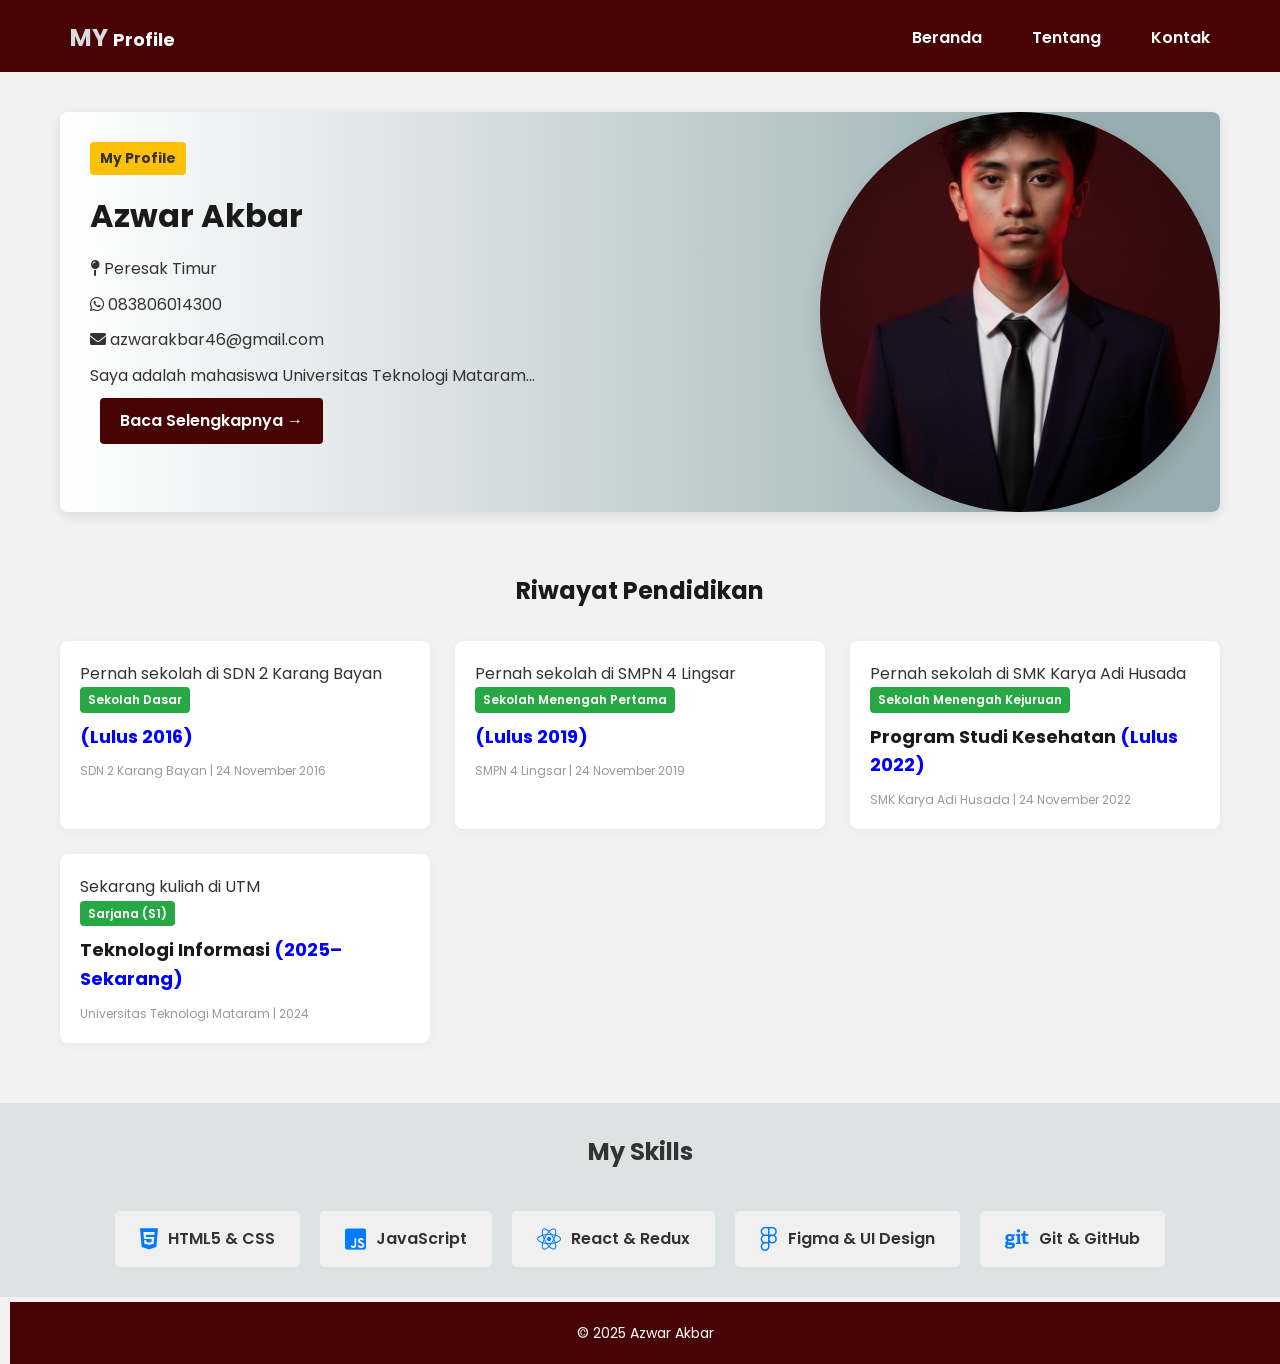
<file: index.html>
<!DOCTYPE html>
<html lang="id">
  <head>
    <meta charset="UTF-8" />
    <meta name="viewport" content="width=device-width, initial-scale=1.0" />
    <title>MyProfile</title>
    <!-- Ini judul yang muncul di tab browser -->

    <link rel="stylesheet" href="style.css" />
    <!-- Ini untuk memanggil file CSS (ngatur warna, ukuran, dan tampilan) -->

    <link
      href="https://fonts.googleapis.com/css2?family=Poppins:wght@400;600;700&display=swap"
      rel="stylesheet"
    />
    <!-- Ini untuk ganti gaya huruf jadi lebih keren -->

    <link
      rel="stylesheet"
      href="https://cdnjs.cloudflare.com/ajax/libs/font-awesome/6.0.0-beta3/css/all.min.css"
    />
    <!-- Ini biar bisa pakai icon-icon (WA, Email, Lokasi, dll) -->
  </head>

  <body>

    <!-- HEADER = bagian atas website, biasanya ada logo dan menu -->
    <header class="header">

      <!-- DIV = kotak pembungkus, fungsinya untuk mengelompokkan bagian -->
      <div class="container1">

        <!-- H1 = tulisan paling besar (judul utama) -->
        <h1 class="logo">
          MY
          <!-- SPAN = untuk tulisan kecil/pendek di dalam kalimat -->
          <span style="color: white; font-size: 18px">Profile</span>
        </h1>

        <!-- NAV = menu navigasi (tombol pindah halaman) -->
        <nav class="nav1">
          <ul>
            <!-- LI = item daftar -->
            <!-- A = link untuk pindah halaman -->
            <li><a href="#">Beranda</a></li>
            <li><a href="tentang.html">Tentang</a></li>
            <li><a href="kontak.html">Kontak</a></li>
          </ul>
        </nav>

      </div>
    </header>

    <!-- MAIN = isi utama website -->
    <main>

      <div class="container1">

        <!-- SECTION = bagian khusus dalam halaman -->
        <section class="main-news">

          <!-- ARTICLE = bagian konten yang berdiri sendiri -->
          <article class="hero-article">

            <div class="hero-content">

              <!-- SPAN = teks pendek (biasanya untuk label/keterangan) -->
              <span class="category">My Profile</span>

              <!-- H2 = judul kedua (lebih kecil dari H1) -->
              <h2>Azwar Akbar</h2>

              <!-- P = paragraf (tempat nulis kalimat biasa) -->
              <!-- I = icon -->
              <p><i class="fas fa-map-pin"></i> Peresak Timur</p>
              <p><i class="fa-brands fa-whatsapp"></i> 083806014300</p>
              <p><i class="fa-solid fa-envelope"></i> azwarakbar46@gmail.com</p>

              <p>
                Saya adalah mahasiswa Universitas Teknologi Mataram...
              </p>

              <!-- A = link. Di sini jadi tombol "Baca Selengkapnya" -->
              <a href="#" class="read-more">Baca Selengkapnya →</a>
            </div>

            <!-- DIV = kotak untuk membungkus gambar -->
            <div class="hero-image1">
              <!-- IMG = menampilkan gambar -->
              <img src="abay.jpg" alt="Foto Profil">
            </div>

          </article>

        </section>

        <!-- SECTION RIWAYAT PENDIDIKAN -->
        <section class="secondary-news">

          <h2 id="Riwayat Pendidikan">Riwayat Pendidikan</h2>

          <!-- DIV = pembungkus layout agar rapi -->
          <div class="articles-grid">

            <!-- ARTICLE = kartu pendidikan -->
            <article class="news-card">
              <p>Pernah sekolah di SDN 2 Karang Bayan</p>
              <!-- SPAN = label kecil -->
              <span class="category">Sekolah Dasar</span>

              <h3>
                <!-- SPAN = teks singkat di dalam judul -->
                <span style="color: blue">(Lulus 2016)</span>
              </h3>

              <p class="author-date">SDN 2 Karang Bayan | 24 November 2016</p>
            </article>

            <!-- Kartu 2 -->
            <article class="news-card">
              <p>Pernah sekolah di SMPN 4 Lingsar</p>
              <span class="category">Sekolah Menengah Pertama</span>
              <h3><span style="color: blue">(Lulus 2019)</span></h3>
              <p class="author-date">SMPN 4 Lingsar | 24 November 2019</p>
            </article>

            <!-- Kartu 3 -->
            <article class="news-card">
              <p>Pernah sekolah di SMK Karya Adi Husada</p>
              <span class="category">Sekolah Menengah Kejuruan</span>
              <h3>
                Program Studi Kesehatan
                <span style="color: blue">(Lulus 2022)</span>
              </h3>
              <p class="author-date">SMK Karya Adi Husada | 24 November 2022</p>
            </article>

            <!-- Kartu 4 -->
            <article class="news-card">
              <p>Sekarang kuliah di UTM</p>
              <span class="category">Sarjana (S1)</span>
              <h3>
                Teknologi Informasi
                <span style="color: blue">(2025–Sekarang)</span>
              </h3>
              <p class="author-date">Universitas Teknologi Mataram | 2024</p>
            </article>

          </div>
        </section>

      </div>

      <!-- SECTION SKILLS -->
      <section id="skills" class="skills">

        <div class="container1">

          <h2>My Skills</h2>

          <!-- DIV = kotak grid skill -->
          <div class="skills-grid">

            <!-- DIV = kotak skill 1 -->
            <div class="skill-item">
              <i class="fab fa-html5"></i> 
              <!-- SPAN = teks pendek -->
              <span>HTML5 & CSS</span>
            </div>

            <div class="skill-item">
              <i class="fab fa-js-square"></i>
              <span>JavaScript</span>
            </div>

            <div class="skill-item">
              <i class="fab fa-react"></i>
              <span>React & Redux</span>
            </div>

            <div class="skill-item">
              <i class="fab fa-figma"></i>
              <span>Figma & UI Design</span>
            </div>

            <div class="skill-item">
              <i class="fab fa-git"></i>
              <span>Git & GitHub</span>
            </div>

          </div>
        </div>
      </section>
    </main>

    <!-- FOOTER = bagian paling bawah halaman -->
    <footer class="footer">
      <div class="container1">
        <p>&copy; 2025 Azwar Akbar</p>
      </div>
    </footer>

  </body>
</html>
</file>
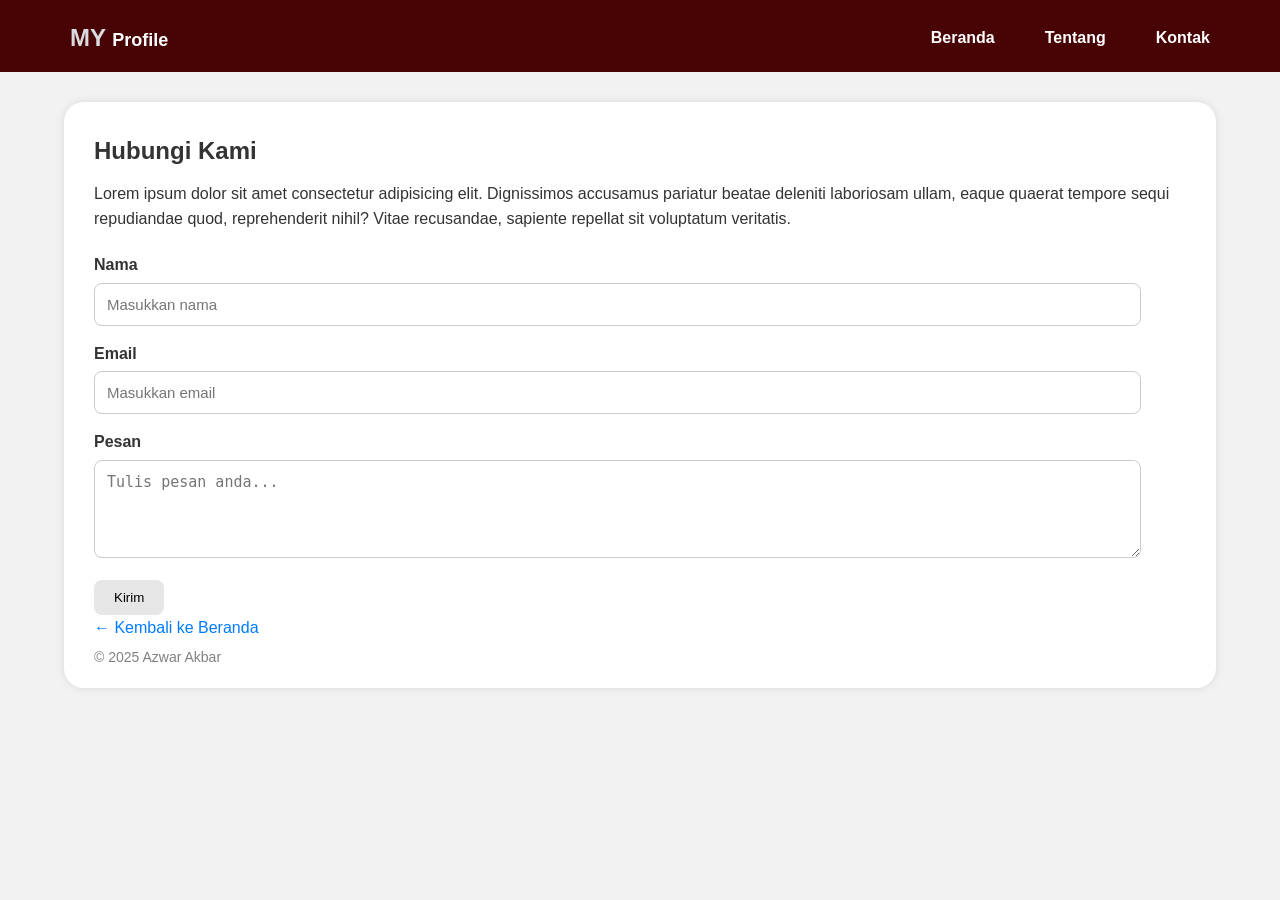
<file: kontak.html>
<!DOCTYPE html>
<html lang="en">
<head>
    <meta charset="UTF-8">
    <meta name="viewport" content="width=device-width, initial-scale=1.0">
    <title>Kontak</title>
    <link rel="stylesheet" href="style.css">
    <!-- link = menghubungkan HTML dengan file CSS -->
</head>

<body>
    <!-- HEADER = bagian atas website, biasanya ada logo dan menu -->
    <header class="header">

      <!-- DIV = kotak pembungkus, fungsinya untuk mengelompokkan bagian -->
      <div class="container1">

        <!-- H1 = tulisan paling besar (judul utama) -->
        <h1 class="logo">
          MY
          <!-- SPAN = untuk tulisan kecil/pendek di dalam kalimat -->
          <span style="color: white; font-size: 18px">Profile</span>
        </h1>

        <!-- NAV = menu navigasi (tombol pindah halaman) -->
        <nav class="nav1">
          <ul>
            <!-- LI = item daftar -->
            <!-- A = link untuk pindah halaman -->
            <li><a href="index.html">Beranda</a></li>
            <li><a href="tentang.html">Tentang</a></li>
            <li><a href="kontak.html">Kontak</a></li>
          </ul>
        </nav>

      </div>
    </header>
    <!-- body = tempat semua isi web muncul -->

    <div class="container">
        <!-- div = kotak pembungkus untuk mengatur isi halaman -->

        <h2 class="deskripsi">Hubungi Kami</h2>
        <!-- h2 = judul lebih kecil dari h1 -->

        <p class="deskripsi">
            <!-- p = paragraf / teks panjang -->

            Lorem ipsum dolor sit amet consectetur adipisicing elit. Dignissimos accusamus pariatur 
            beatae deleniti laboriosam ullam, eaque quaerat tempore sequi repudiandae quod, reprehenderit nihil? 
            Vitae recusandae, sapiente repellat sit voluptatum veritatis.
        </p>

        <form class="form-kontak">
            <!-- form = tempat untuk mengisi data (nama, email, pesan) -->

            <label>Nama</label>
            <!-- label = judul untuk input -->

            <input type="text" placeholder="Masukkan nama">
            <!-- input = tempat mengetik
                 type="text" = untuk teks biasa -->

            <label>Email</label>
            <input type="email" placeholder="Masukkan email">
            <!-- type="email" = untuk email, akan memberi peringatan jika tidak benar -->

            <label>Pesan</label>
            <textarea rows="4" placeholder="Tulis pesan anda..."></textarea>
            <!-- textarea = kotak besar untuk menulis pesan panjang -->

            <button type="submit" class="btn-kirim">Kirim</button>
            <!-- button = tombol untuk mengirim form -->
        </form>

        <a href="beranda.html" class="back-home">← Kembali ke Beranda</a>
        <!-- a = link kembali ke halaman beranda -->

        <footer>
            <!-- footer = bagian paling bawah halaman -->
            © 2025 Azwar Akbar
        </footer>
    </div>
</body>
</html>
</file>
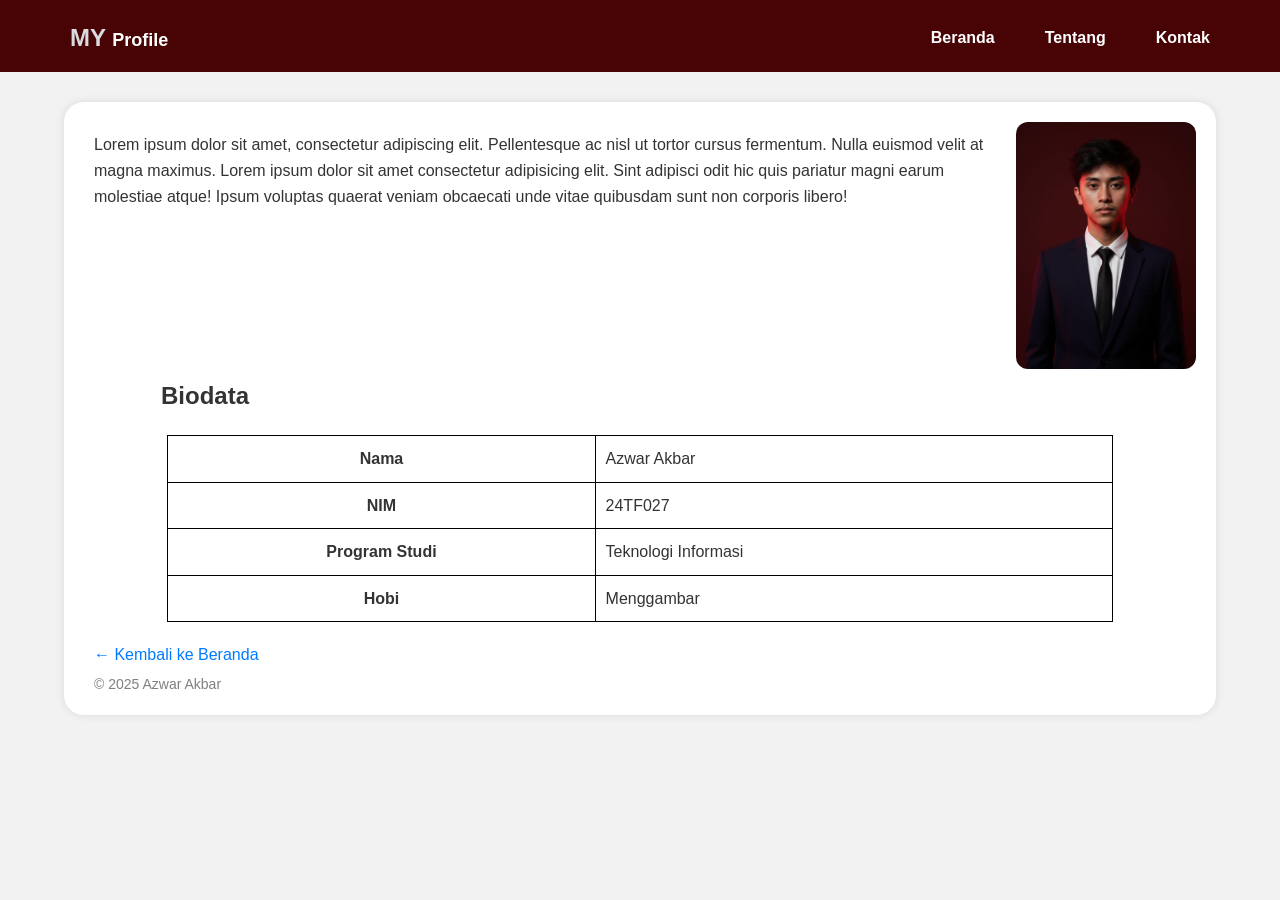
<file: tentang.html>
<!DOCTYPE html> 
<html lang="en">
<head>
    <meta charset="UTF-8"> 
    <meta name="viewport" content="width=device-width, initial-scale=1.0">
    <title>Tentang</title> 
    <link rel="stylesheet" href="style.css"> 
    <!-- link = menghubungkan file HTML dengan file CSS -->
</head>

<body>
     <!-- HEADER = bagian atas website, biasanya ada logo dan menu -->
    <header class="header">

      <!-- DIV = kotak pembungkus, fungsinya untuk mengelompokkan bagian -->
      <div class="container1">

        <!-- H1 = tulisan paling besar (judul utama) -->
        <h1 class="logo">
          MY
          <!-- SPAN = untuk tulisan kecil/pendek di dalam kalimat -->
          <span style="color: white; font-size: 18px">Profile</span>
        </h1>

        <!-- NAV = menu navigasi (tombol pindah halaman) -->
        <nav class="nav1">
          <ul>
            <!-- LI = item daftar -->
            <!-- A = link untuk pindah halaman -->
            <li><a href="index.html">Beranda</a></li>
            <li><a href="tentang.html">Tentang</a></li>
            <li><a href="kontak.html">Kontak</a></li>
          </ul>
        </nav>

      </div>
    </header>
    <!-- body = tempat semua isi halaman ditampilkan -->

    <div class="container">
        <!-- div = kotak pembungkus untuk mengelompokkan bagian-bagian web -->

        <section class="about-section">
            <!-- section = mengelompokan bagian" tertentu yg memiliki toipik yg jelas -->

            <div class="about-text">
                <!-- div = kotak untuk memisahkan tulisan -->

                <p class="deskripsi">
                    <!-- p = paragraf, untuk teks panjang -->

                    Lorem ipsum dolor sit amet, consectetur adipiscing elit. Pellentesque ac nisl ut tortor cursus fermentum. 
                    Nulla euismod velit at magna maximus. Lorem ipsum dolor sit amet consectetur adipisicing elit. Sint adipisci 
                    odit hic quis pariatur magni earum molestiae atque! Ipsum voluptas quaerat veniam obcaecati unde vitae 
                    quibusdam sunt non corporis libero!
                </p>
            </div>

            <div class="about-photo">
                <!-- div = untuk membungkus elemen" lain .cnth wadah untuk foto -->

                <img src="abay.jpg" alt="Foto profil" />
                <!-- img = untuk menampilkan gambar
                     src = lokasi file gambar
                     alt = teks pengganti jika gambar tidak muncul -->
            </div>
        </section>

        <h2 class="biodata">Biodata</h2>
        <!-- h2 = judul sedikit lebih kecil dari h1 -->

        <table class="tabel">
            <!-- table = tabel data -->

            <tr>
                <!-- tr = baris tabel -->
                <th>Nama</th> <!-- th = judul kolom -->
                <td>Azwar Akbar</td> <!-- td = isi kolom -->
            </tr>

            <tr>
                <th>NIM</th>
                <td>24TF027</td>
            </tr>

            <tr>
                <th>Program Studi</th>
                <td>Teknologi Informasi</td>
            </tr>

            <tr>
                <th>Hobi</th>
                <td>Menggambar</td>
            </tr>
        </table>

        <a href="beranda.html">← Kembali ke Beranda</a>
        <!-- a = link untuk kembali ke halaman sebelumnya -->

        <footer>
            <!-- footer = bagian paling bawah halaman -->
            © 2025 Azwar Akbar
        </footer>

    </div>
</body>
</html>
</file>
<file: style.css>
/* Reset Dasar dan Font */
* {
  margin: 0;
  padding: 0;
  box-sizing: border-box;
}

body {
  font-family: "Poppins", sans-serif;
  line-height: 1.6;
  background-color: #f4f7f6;
  color: #333;
}
body {
  background: #f2f2f2;
  margin: 0;
  padding: 0;
}


.container1 {
  max-width: 1200px;
  margin: 0 auto;
  padding: 0 20px;
}

a {
  text-decoration: none;
  color: #007bff;
}

a:hover {
  color: #b30c00;
}

/* Header dan Navigasi */
.header {
  background: #480404;
  border-top: 4px solid #480404;
  padding: 15px 0;
  position: sticky;
  top: 0;
  z-index: 100;
}

.header .container1 {
  display: flex;
  justify-content: space-between;
  align-items: center;
}

.logo {
  font-size: 24px;
  font-weight: 10%;
  color: #d8dce1;
  margin-left: 10px;
}

.nav1 ul {
  list-style: none;
  display: flex;
  margin-right: 10%;     /* tulisan beranda dkk digeser */
} 

.nav1 ul li {
  margin-left: 20px;

}

.nav1 ul li a {
  color: #ffffff;
  font-weight: 600;
  padding: 5px 10px;
  transition: color 0.3s;
}

.nav1 ul li a:hover {
  color: #007bff;
}

/* Bagian Berita Utama (Hero) */
.main-news {
  padding: 40px 0;
}

.hero-article {
  display: flex;
  background: linear-gradient(to left, rgb(152, 173, 177) 10%, white);
  border-radius: 8px;
  box-shadow: 0 4px 12px rgba(0, 0, 0, 0.1);
  overflow: hidden;
}

/* Gaya placeholder untuk Gambar
.hero-article [Image] {
  flex: 1;
  min-height: 300px;
  background-color: #ccc; /* Ganti dengan gambar sungguhan 
  background-size: cover;
  background-position: center; */

/* Menggunakan atribut khusus untuk memastikan gambar muncul 
  content: "";
  display: block;
}
*/

.hero-content {
  flex: 2;
  padding: 30px;
}

.hero-content .category {
  display: inline-block;
  background-color: #ffc107;
  color: #333;
  padding: 5px 10px;
  border-radius: 4px;
  font-size: 14px;
  font-weight: 700;
  margin-bottom: 15px;
}
.hero-image1 img {
  width: 400px;
  height: 400px;
  border-radius: 50%;
  background-color: #ccc;
  object-fit: cover;
  background-position: right;
  display: block;
  box-shadow: 0 10px 20px rgba(0, 0, 0, 0.1);
}
.hero-content h2 {
  font-size: 32px;
  margin-bottom: 15px;
  color: #1a1a1a;
}

.hero-content .author-date {
  font-size: 14px;
  color: #666;
  margin-bottom: 20px;
}

.hero-content p {
  margin-bottom: 10px;
}

.read-more {
  display: inline-block;
  background-color:#480404;
  color: #fff;
  padding: 10px 20px;
  border-radius: 4px;
  font-weight: 600;
}

.read-more:hover {
  opacity: 0.8;
  color: black;
  transition: background-color 0.3s;
}

/* Bagian Berita Sekunder */
.secondary-news {
  padding: 20px 0 60px 0;
}

.secondary-news h2 {
  text-align: center;
  margin-bottom: 30px;
  color: #1a1a1a;
}

.articles-grid {
  display: grid;
  grid-template-columns: repeat(auto-fit, minmax(300px, 1fr));
  gap: 25px;
}

.news-card {
  background: #ffffff;
  padding: 20px;
  border-radius: 8px;
  box-shadow: 0 2px 8px rgba(0, 0, 0, 0.05);
  transition: transform 0.3s;
}

.news-card:hover {
  transform: translateY(-5px);
  box-shadow: 0 6px 15px rgba(0, 0, 0, 0.1);
}

/* Gaya placeholder untuk Gambar Kartu */
.news-card [Image] {
  width: 100%;
  height: 180px;
  background-color: #e0e0e0; /* Ganti dengan gambar sungguhan */
  border-radius: 6px;
  margin-bottom: 15px;
  background-size: cover;
  background-position: center;

  /* Menggunakan atribut khusus untuk memastikan gambar muncul */
  content: "";
  display: block;
}

.news-card .category {
  display: inline-block;
  background-color: #28a745;
  color: #fff;
  padding: 3px 8px;
  border-radius: 4px;
  font-size: 12px;
  font-weight: 600;
  margin-bottom: 10px;
}

.news-card h3 {
  font-size: 18px;
  margin-bottom: 10px;
  color: #1a1a1a;
}

.news-card .author-date {
  font-size: 12px;
  color: #999;
}
/* --- 5. KETERAMPILAN --- */
.skills {
  background-color: #dce3e2;
  text-align: center;
  padding-top: 30px;
  padding-bottom: 30px;
}

.skills h2 {
  margin-bottom: 40px;
}

.skills-grid {
  display: flex;
  flex-wrap: wrap;
  justify-content: center;
  gap: 20px;
}

.skill-item {
  background-color: #f0f0f0;
  padding: 15px 25px;
  border-radius: 5px;
  font-weight: 600;
  color: #333;
  transition: background-color 0.3s;
  display: flex;
  align-items: center;
}

.skill-item i {
  font-size: 24px;
  margin-right: 10px;
  color: #007bff;
}

.skill-item:hover {
  background-color: #007bff;
  color: #fff;
}
.skill-item:hover i {
  color: #fff;
}
/* Footer */
.footer {
  background:#480404;
  color: #fff;
  text-align: center;
  padding: 20px 0;
  font-size: 14px;
}

/* Responsivitas Dasar */
@media (max-width: 900px) {
  .hero-article {
    flex-direction: column;
  }

  /* Atur ulang ukuran gambar hero */
  .hero-article [Image] {
    width: 100%;
    height: 250px;
  }

  .hero-content {
    padding: 20px;
  }

  .hero-content h2 {
    font-size: 24px;
  }
}

@media (max-width: 600px) {
  .header .container {
    flex-direction: column;
  }

  .logo {
    margin-bottom: 10px;
  }

  .nav ul {
    flex-wrap: wrap;
    justify-content: center;
  }

  .nav ul li {
    margin: 5px 10px;
  }

  .articles-grid {
    grid-template-columns: 1fr; /* Satu kolom untuk layar kecil */
  }
}



/* tentang & kontak*/


.container {
  width: 90%;
  max-width: 1200px;
  background: white;
  border-radius: 20px;
  padding: 20px;
  margin: 30px auto;
  box-shadow: 0 0 10px rgba(0,0,0,0.1);
}


.judul-home{
  margin-left: 10px;
  margin-bottom: 5px;
}

.nav ul {
  list-style: none;
  display: flex;
  padding: 0;
  margin-top: 0px;
}

.nav ul li {
  margin-left: 10px;
}

.nav ul li a {
  font-weight: 50;
  transition: color 0.3s;
  color: #000000;
  text-decoration: none;
}

.nav ul li a:hover {
  color: #007bff;
}


.hero-image img {
  width: 85%;
  max-width: 700px; 
  height: 170px;
  object-fit: cover;
  margin: 0 auto;
  display: block;
  border-radius: 20px;
}

.deskripsi{
  margin-left: 10px;
  margin-top: 10px;
}

.biodata{
  margin-left: 77px;
}



.tabel{
  width: 85%;
  border-collapse: collapse;
  margin: 20px auto;

}

.tabel th,
.tabel td {
  border: 1px solid #000000;
  padding: 10px;
}

.about-section {
  display: flex;
  gap: 24px;
}

.about-photo img {
  width: 180px;
  border-radius: 12px;
}

a{
  text-decoration: none;
  margin-left: 10px;

}

.form-kontak {
  margin-top: 20px;
  margin-left: 10px;
}

.form-kontak label {
  font-weight: bold;
  margin-top: 15px;
  display: block;
}

.form-kontak input,
.form-kontak textarea {
  width: 95%;
  padding: 12px;
  margin-top: 5px;
  border: 1px solid #ccc;
  border-radius: 8px;
  font-size: 15px;
}

.btn-kirim {
  margin-top: 15px;
  padding: 10px 20px;
  background: #e6e6e6;
  border: none;
  border-radius: 8px;
  cursor: pointer;
}

.btn-kirim:hover {
  background: #d1d1d1;
}


footer {
  margin-top:5px;
  margin-left: 10px;
  color: gray;
  font-size: 14px;
}
</file>
